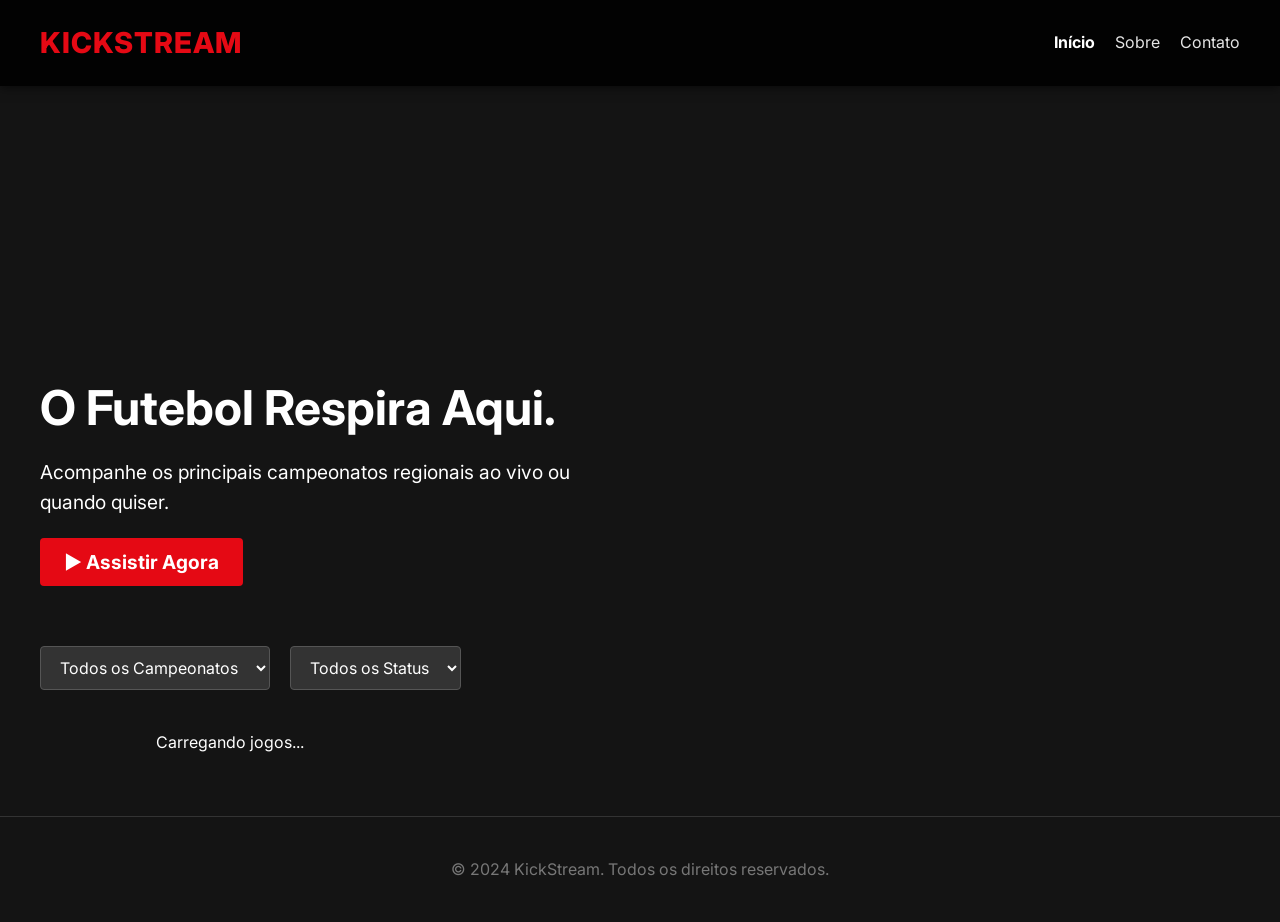
<file: index.html>
<!DOCTYPE html>
<html lang="pt-BR">
<head>
    <meta charset="UTF-8">
    <meta name="viewport" content="width=device-width, initial-scale=1.0">
    <title>KickStream - O Melhor do Futebol</title>
    <link href="https://fonts.googleapis.com/css2?family=Inter:wght@400;600;800&display=swap" rel="stylesheet">
    <link rel="stylesheet" href="styles.css">
</head>
<body>
    <header>
        <a href="index.html" class="logo">KICKSTREAM</a>
        <nav>
            <ul>
                <li><a href="index.html" class="active">Início</a></li>
                <li><a href="sobre.html">Sobre</a></li>
                <li><a href="contato.html">Contato</a></li>
            </ul>
        </nav>
    </header>

    <section class="hero">
        <div class="hero-content">
            <h1 class="hero-title" id="hero-title">O Futebol Respira Aqui.</h1>
            <p style="margin-bottom: 20px; font-size: 1.2rem;">Acompanhe os principais campeonatos regionais ao vivo ou quando quiser.</p>
            <button class="hero-btn" onclick="alert('Funcionalidade de player em desenvolvimento!')">
                ▶ Assistir Agora
            </button>
        </div>
    </section>

    <section class="filters">
        <select id="filter-campeonato">
            <option value="all">Todos os Campeonatos</option>
            <!-- Preenchido via JS -->
        </select>
        <select id="filter-status">
            <option value="all">Todos os Status</option>
            <option value="Disponível">Disponível</option>
            <option value="Ao Vivo">Ao Vivo</option>
            <option value="Em Breve">Em Breve</option>
        </select>
    </section>

    <section class="grid-container" id="games-grid">
        <!-- Cards de jogos gerados via JS -->
        <p style="text-align: center; width: 100%;">Carregando jogos...</p>
    </section>

    <footer style="text-align: center; padding: 40px; color: #777; margin-top: 40px; border-top: 1px solid #333;">
        <p>&copy; 2024 KickStream. Todos os direitos reservados.</p>
    </footer>

    <script src="app.js"></script>
</body>
</html>
</file>
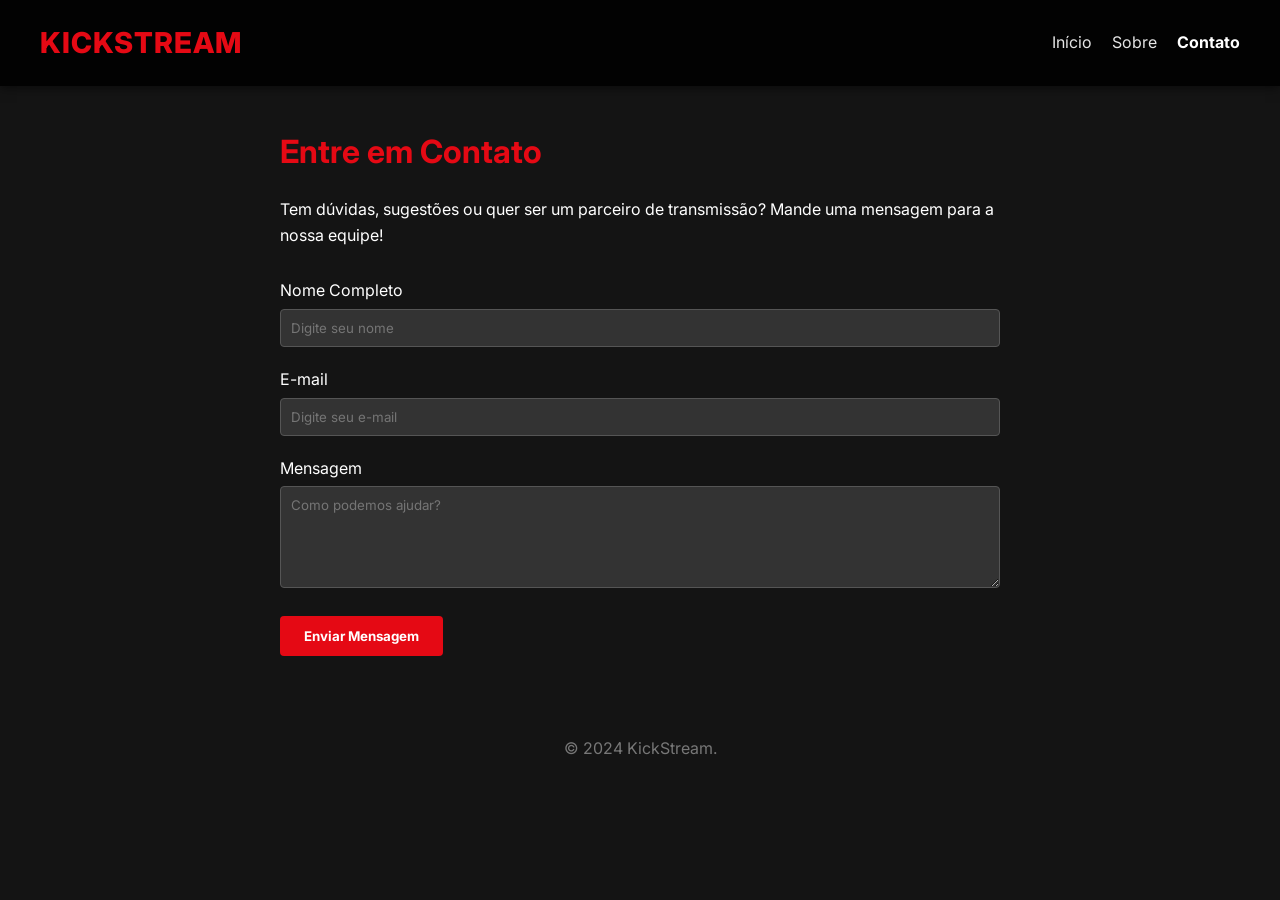
<file: contato.html>
<!DOCTYPE html>
<html lang="pt-BR">
<head>
    <meta charset="UTF-8">
    <meta name="viewport" content="width=device-width, initial-scale=1.0">
    <title>Contato - KickStream</title>
    <link href="https://fonts.googleapis.com/css2?family=Inter:wght@400;600;800&display=swap" rel="stylesheet">
    <link rel="stylesheet" href="styles.css">
</head>
<body>
    <header>
        <a href="index.html" class="logo">KICKSTREAM</a>
        <nav>
            <ul>
                <li><a href="index.html">Início</a></li>
                <li><a href="sobre.html">Sobre</a></li>
                <li><a href="contato.html" class="active">Contato</a></li>
            </ul>
        </nav>
    </header>

    <div class="page-container">
        <h1>Entre em Contato</h1>
        <p style="margin-bottom: 30px;">Tem dúvidas, sugestões ou quer ser um parceiro de transmissão? Mande uma mensagem para a nossa equipe!</p>
        
        <form onsubmit="alert('Mensagem enviada com sucesso!'); return false;">
            <div class="form-group">
                <label for="nome">Nome Completo</label>
                <input type="text" id="nome" required placeholder="Digite seu nome">
            </div>
            <div class="form-group">
                <label for="email">E-mail</label>
                <input type="email" id="email" required placeholder="Digite seu e-mail">
            </div>
            <div class="form-group">
                <label for="mensagem">Mensagem</label>
                <textarea id="mensagem" rows="5" required placeholder="Como podemos ajudar?"></textarea>
            </div>
            <button type="submit" class="btn-submit">Enviar Mensagem</button>
        </form>
    </div>

    <footer style="text-align: center; padding: 40px; color: #777; margin-top: auto;">
        <p>&copy; 2024 KickStream.</p>
    </footer>
</body>
</html>
</file>
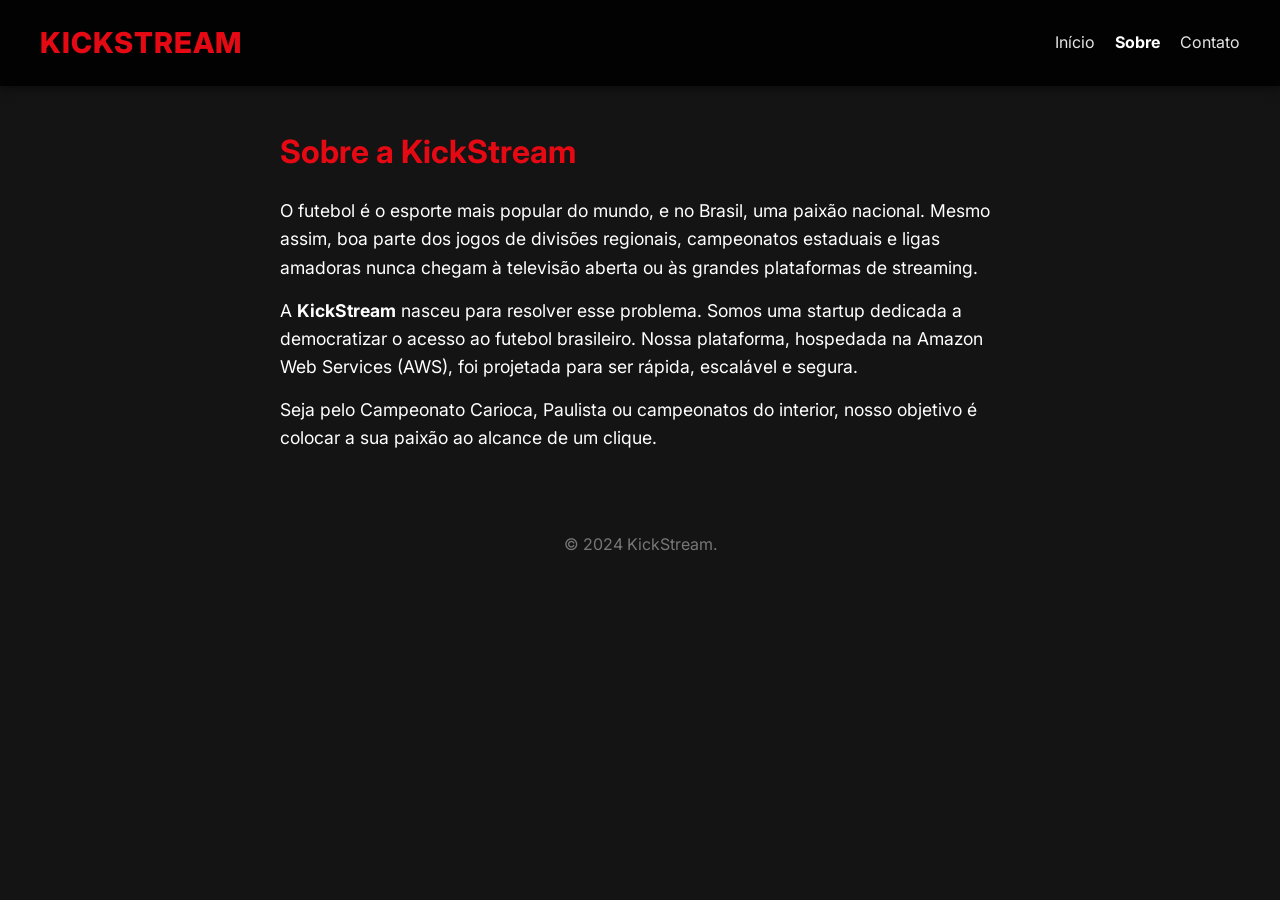
<file: sobre.html>
<!DOCTYPE html>
<html lang="pt-BR">
<head>
    <meta charset="UTF-8">
    <meta name="viewport" content="width=device-width, initial-scale=1.0">
    <title>Sobre - KickStream</title>
    <link href="https://fonts.googleapis.com/css2?family=Inter:wght@400;600;800&display=swap" rel="stylesheet">
    <link rel="stylesheet" href="styles.css">
</head>
<body>
    <header>
        <a href="index.html" class="logo">KICKSTREAM</a>
        <nav>
            <ul>
                <li><a href="index.html">Início</a></li>
                <li><a href="sobre.html" class="active">Sobre</a></li>
                <li><a href="contato.html">Contato</a></li>
            </ul>
        </nav>
    </header>

    <div class="page-container">
        <h1>Sobre a KickStream</h1>
        <p style="font-size: 1.1rem; margin-bottom: 15px;">
            O futebol é o esporte mais popular do mundo, e no Brasil, uma paixão nacional. Mesmo assim, boa parte dos jogos de divisões regionais, campeonatos estaduais e ligas amadoras nunca chegam à televisão aberta ou às grandes plataformas de streaming.
        </p>
        <p style="font-size: 1.1rem; margin-bottom: 15px;">
            A <strong>KickStream</strong> nasceu para resolver esse problema. Somos uma startup dedicada a democratizar o acesso ao futebol brasileiro. Nossa plataforma, hospedada na Amazon Web Services (AWS), foi projetada para ser rápida, escalável e segura.
        </p>
        <p style="font-size: 1.1rem;">
            Seja pelo Campeonato Carioca, Paulista ou campeonatos do interior, nosso objetivo é colocar a sua paixão ao alcance de um clique.
        </p>
    </div>

    <footer style="text-align: center; padding: 40px; color: #777; margin-top: auto;">
        <p>&copy; 2024 KickStream.</p>
    </footer>
</body>
</html>
</file>
<file: styles.css>
/* Reset and Base */
* {
    margin: 0;
    padding: 0;
    box-sizing: border-box;
    font-family: 'Inter', 'Roboto', sans-serif;
}

body {
    background-color: #141414;
    color: #ffffff;
    line-height: 1.6;
}

/* Navbar */
header {
    background-color: rgba(0, 0, 0, 0.9);
    padding: 20px 40px;
    display: flex;
    justify-content: space-between;
    align-items: center;
    position: sticky;
    top: 0;
    z-index: 100;
    box-shadow: 0 2px 10px rgba(0,0,0,0.5);
}

.logo {
    color: #E50914;
    font-size: 1.8rem;
    font-weight: 800;
    text-decoration: none;
    letter-spacing: 1px;
}

nav ul {
    list-style: none;
    display: flex;
    gap: 20px;
}

nav a {
    color: #e5e5e5;
    text-decoration: none;
    font-size: 1rem;
    transition: color 0.3s;
}

nav a:hover, nav a.active {
    color: #ffffff;
    font-weight: bold;
}

/* Hero Section */
.hero {
    height: 60vh;
    background: linear-gradient(to top, #141414, transparent), url('https://images.unsplash.com/photo-1518605368461-1e1e11111111?ixlib=rb-1.2.1&auto=format&fit=crop&w=1920&q=80') center/cover;
    display: flex;
    align-items: flex-end;
    padding: 40px;
}

.hero-content {
    max-width: 600px;
}

.hero-title {
    font-size: 3rem;
    margin-bottom: 10px;
}

.hero-btn {
    background-color: #E50914;
    color: #fff;
    border: none;
    padding: 12px 24px;
    font-size: 1.2rem;
    border-radius: 4px;
    cursor: pointer;
    font-weight: bold;
    display: inline-flex;
    align-items: center;
    gap: 8px;
    transition: background-color 0.3s, transform 0.2s;
}

.hero-btn:hover {
    background-color: #f40612;
    transform: scale(1.05);
}

/* Filters */
.filters {
    padding: 20px 40px;
    display: flex;
    gap: 20px;
    flex-wrap: wrap;
    background-color: #141414;
}

select {
    padding: 10px 15px;
    background-color: #333;
    color: #fff;
    border: 1px solid #555;
    border-radius: 4px;
    font-size: 1rem;
    outline: none;
}

/* Game Grid */
.grid-container {
    padding: 20px 40px;
    display: grid;
    grid-template-columns: repeat(auto-fill, minmax(300px, 1fr));
    gap: 30px;
}

.card {
    background-color: #2b2b2b;
    border-radius: 8px;
    overflow: hidden;
    transition: transform 0.3s, box-shadow 0.3s;
    cursor: pointer;
    display: flex;
    flex-direction: column;
}

.card:hover {
    transform: scale(1.05);
    box-shadow: 0 10px 20px rgba(0,0,0,0.5);
}

.card-img {
    width: 100%;
    height: 170px;
    object-fit: cover;
    border-bottom: 2px solid #E50914;
}

.card-content {
    padding: 15px;
    flex-grow: 1;
    display: flex;
    flex-direction: column;
}

.card-title {
    font-size: 1.2rem;
    margin-bottom: 5px;
    color: #fff;
}

.card-info {
    font-size: 0.9rem;
    color: #aaa;
    margin-bottom: 5px;
}

.card-status {
    font-weight: bold;
    margin-top: 10px;
    padding: 4px 8px;
    border-radius: 4px;
    display: inline-block;
    align-self: flex-start;
}

.status-disponivel { background-color: #28a745; color: white; }
.status-aovivo { background-color: #E50914; color: white; animation: pulse 1.5s infinite; }
.status-embreve { background-color: #ffc107; color: black; }

@keyframes pulse {
    0% { opacity: 1; }
    50% { opacity: 0.5; }
    100% { opacity: 1; }
}

.btn-assistir {
    margin-top: 15px;
    background-color: rgba(255, 255, 255, 0.1);
    color: #fff;
    border: 1px solid rgba(255,255,255,0.4);
    padding: 8px 12px;
    border-radius: 4px;
    text-align: center;
    text-decoration: none;
    transition: background-color 0.3s;
    font-weight: bold;
}

.btn-assistir:hover {
    background-color: #E50914;
    border-color: #E50914;
}

/* Forms / Static Pages */
.page-container {
    padding: 40px;
    max-width: 800px;
    margin: 0 auto;
}

.page-container h1 {
    margin-bottom: 20px;
    color: #E50914;
}

.form-group {
    margin-bottom: 20px;
}

.form-group label {
    display: block;
    margin-bottom: 5px;
}

.form-group input, .form-group textarea {
    width: 100%;
    padding: 10px;
    border-radius: 4px;
    border: 1px solid #555;
    background-color: #333;
    color: #fff;
}

.btn-submit {
    background-color: #E50914;
    color: white;
    border: none;
    padding: 12px 24px;
    border-radius: 4px;
    cursor: pointer;
    font-weight: bold;
}

/* Responsive */
@media (max-width: 768px) {
    header {
        flex-direction: column;
        gap: 15px;
    }
    .hero-title {
        font-size: 2rem;
    }
}
</file>
